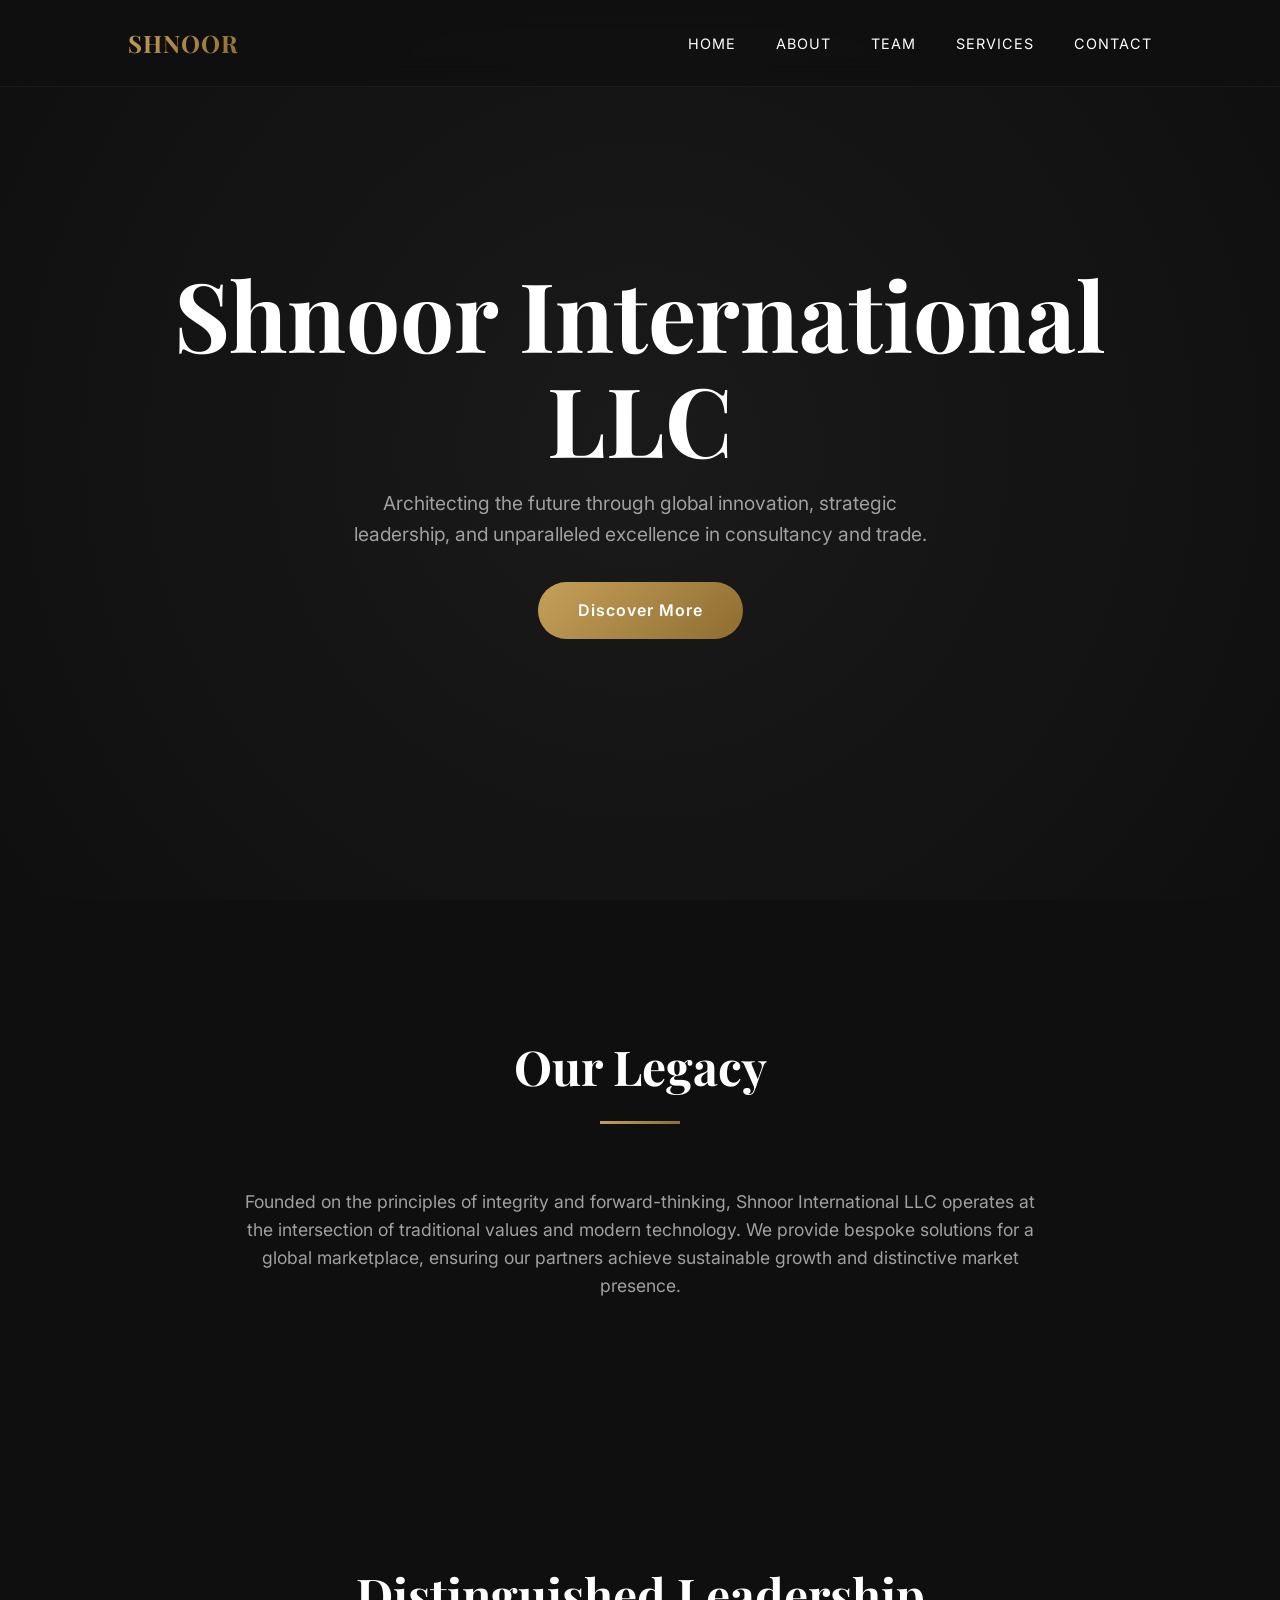
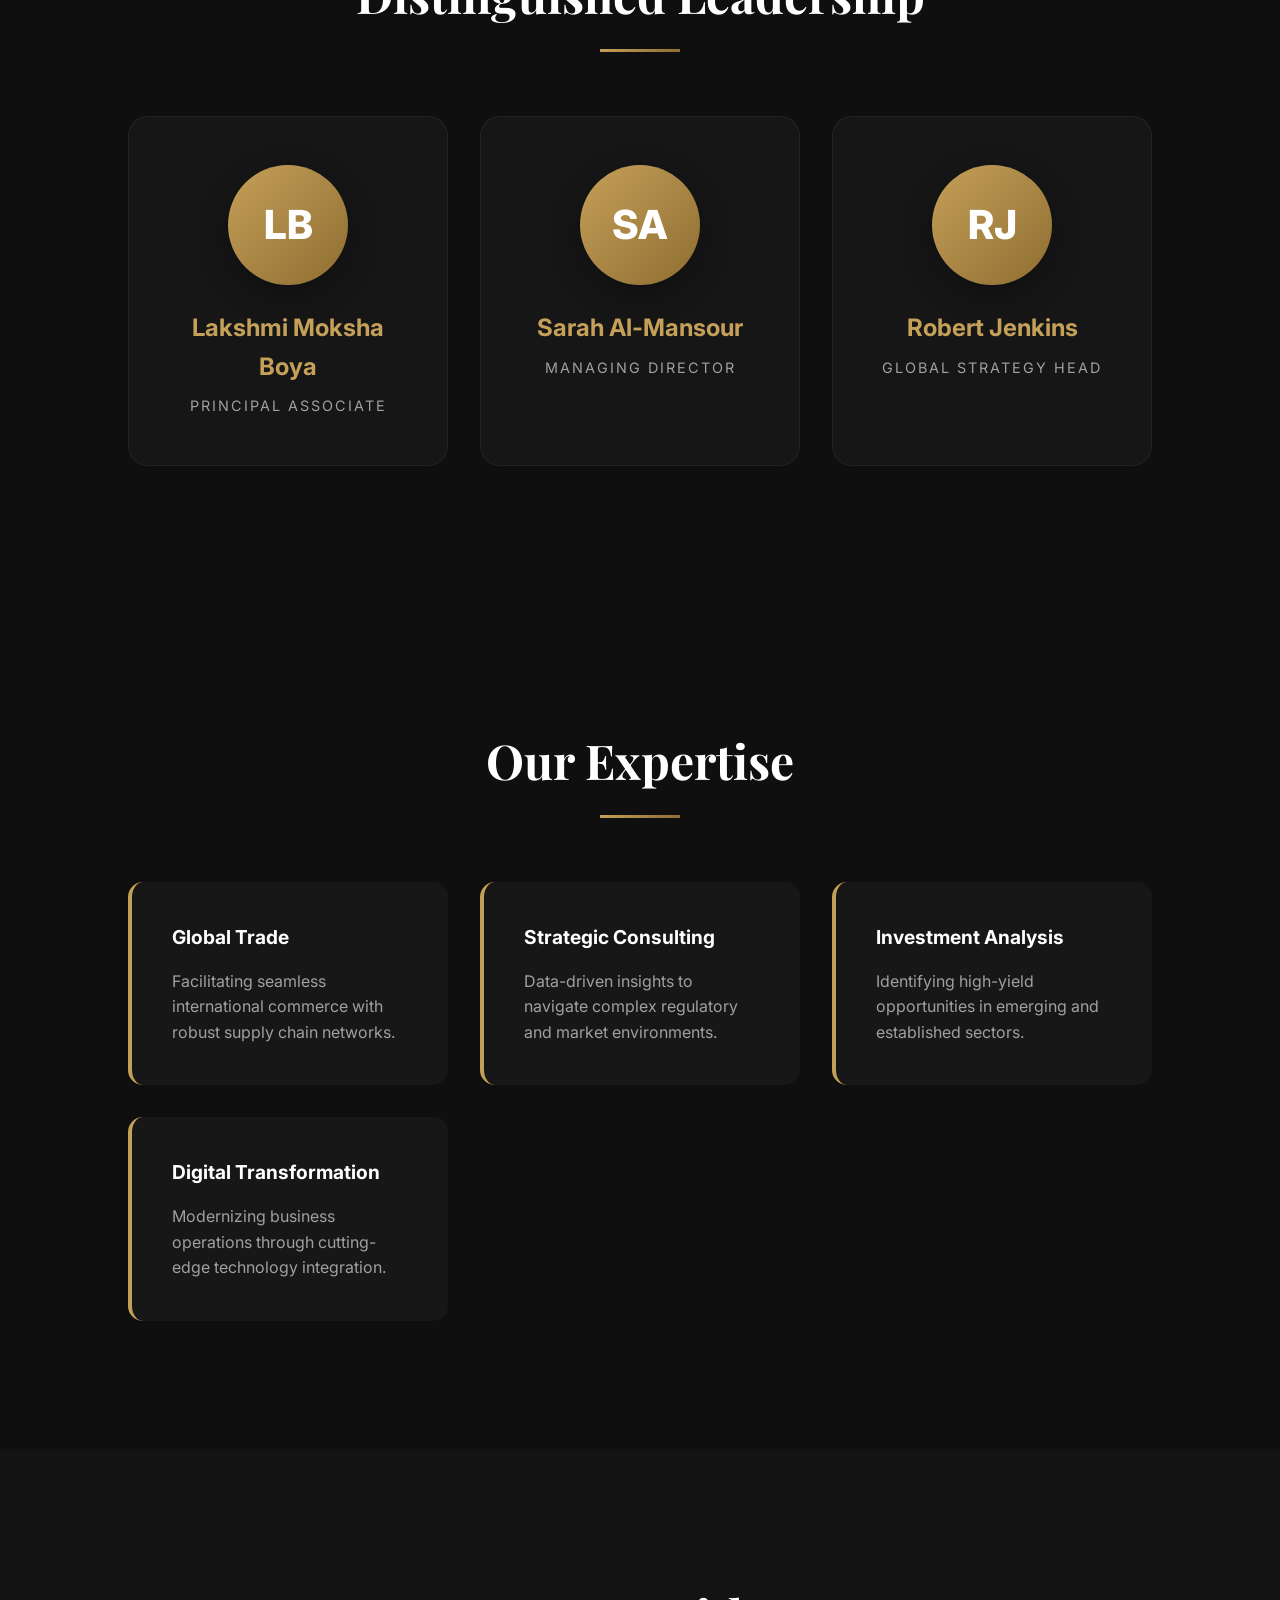
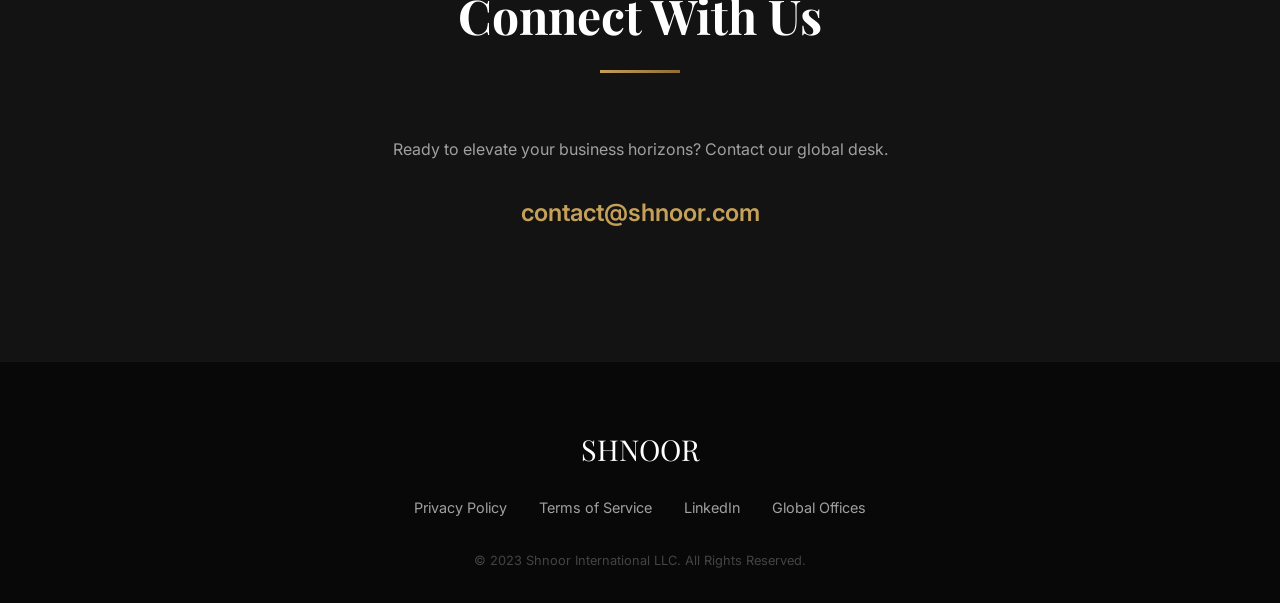
<file: deployed_apps/create.html>
<!DOCTYPE html>
<html lang="en">
<head>
    <meta charset="UTF-8">
    <meta name="viewport" content="width=device-width, initial-scale=1.0">
    <title>Shnoor International LLC | Excellence in Global Solutions</title>
    <link rel="preconnect" href="https://fonts.googleapis.com">
    <link rel="preconnect" href="https://fonts.gstatic.com" crossorigin>
    <link href="https://fonts.googleapis.com/css2?family=Inter:wght@300;400;600;800&family=Playfair+Display:wght@700&display=swap" rel="stylesheet">
    <style>
        :root {
            --primary: #c5a059;
            --secondary: #1a1a1a;
            --accent: #ffffff;
            --bg-dark: #0f0f0f;
            --text-muted: #a0a0a0;
            --glass: rgba(255, 255, 255, 0.03);
            --gradient: linear-gradient(135deg, #c5a059 0%, #8e6d31 100%);
        }

        * {
            margin: 0;
            padding: 0;
            box-sizing: border-box;
            font-family: 'Inter', sans-serif;
        }

        body {
            background-color: var(--bg-dark);
            color: var(--accent);
            line-height: 1.6;
            overflow-x: hidden;
        }

        /* Smooth Scroll */
        html {
            scroll-behavior: smooth;
        }

        /* Navigation */
        nav {
            position: fixed;
            top: 0;
            width: 100%;
            padding: 1.5rem 10%;
            display: flex;
            justify-content: space-between;
            align-items: center;
            z-index: 1000;
            background: rgba(15, 15, 15, 0.8);
            backdrop-filter: blur(15px);
            border-bottom: 1px solid rgba(255, 255, 255, 0.05);
        }

        .logo {
            font-family: 'Playfair Display', serif;
            font-size: 1.5rem;
            font-weight: 700;
            letter-spacing: 1px;
            background: var(--gradient);
            -webkit-background-clip: text;
            -webkit-text-fill-color: transparent;
        }

        .nav-links {
            display: flex;
            gap: 2.5rem;
        }

        .nav-links a {
            text-decoration: none;
            color: var(--accent);
            font-size: 0.9rem;
            text-transform: uppercase;
            letter-spacing: 1px;
            font-weight: 400;
            transition: color 0.3s ease;
        }

        .nav-links a:hover {
            color: var(--primary);
        }

        /* Hero Section */
        .hero {
            height: 100vh;
            display: flex;
            flex-direction: column;
            justify-content: center;
            align-items: center;
            text-align: center;
            padding: 0 10%;
            background: radial-gradient(circle at center, #1a1a1a 0%, #0f0f0f 100%);
            position: relative;
        }

        .hero::before {
            content: '';
            position: absolute;
            top: 0;
            left: 0;
            width: 100%;
            height: 100%;
            background: url('https://images.unsplash.com/photo-1497366216548-37526070297c?auto=format&fit=crop&q=80') center/cover no-repeat;
            opacity: 0.1;
        }

        .hero h1 {
            font-family: 'Playfair Display', serif;
            font-size: clamp(3rem, 8vw, 6rem);
            margin-bottom: 1rem;
            line-height: 1.1;
            z-index: 1;
            animation: fadeInUp 1s ease forwards;
        }

        .hero p {
            font-size: 1.2rem;
            color: var(--text-muted);
            max-width: 600px;
            margin-bottom: 2rem;
            z-index: 1;
            animation: fadeInUp 1s ease 0.2s forwards;
            opacity: 0;
        }

        .cta-btn {
            padding: 1rem 2.5rem;
            background: var(--gradient);
            color: white;
            text-decoration: none;
            border-radius: 50px;
            font-weight: 600;
            letter-spacing: 1px;
            transition: transform 0.3s ease, box-shadow 0.3s ease;
            z-index: 1;
            animation: fadeInUp 1s ease 0.4s forwards;
            opacity: 0;
        }

        .cta-btn:hover {
            transform: translateY(-3px);
            box-shadow: 0 10px 20px rgba(197, 160, 89, 0.3);
        }

        /* Sections General */
        section {
            padding: 8rem 10%;
        }

        .section-title {
            text-align: center;
            margin-bottom: 4rem;
        }

        .section-title h2 {
            font-family: 'Playfair Display', serif;
            font-size: 3rem;
            margin-bottom: 1rem;
        }

        .section-title .underline {
            width: 80px;
            height: 3px;
            background: var(--gradient);
            margin: 0 auto;
        }

        /* Team Section */
        .team-grid {
            display: grid;
            grid-template-columns: repeat(auto-fit, minmax(300px, 1fr));
            gap: 2rem;
            justify-content: center;
        }

        .team-card {
            background: var(--glass);
            border: 1px solid rgba(255, 255, 255, 0.05);
            padding: 3rem 2rem;
            text-align: center;
            border-radius: 20px;
            transition: all 0.4s cubic-bezier(0.175, 0.885, 0.32, 1.275);
            position: relative;
            overflow: hidden;
        }

        .team-card::before {
            content: '';
            position: absolute;
            top: 0;
            left: 0;
            width: 100%;
            height: 100%;
            background: var(--gradient);
            opacity: 0;
            transition: 0.4s;
            z-index: -1;
        }

        .team-card:hover {
            transform: translateY(-10px);
            border-color: var(--primary);
        }

        .avatar-circle {
            width: 120px;
            height: 120px;
            border-radius: 50%;
            background: var(--gradient);
            margin: 0 auto 1.5rem;
            display: flex;
            align-items: center;
            justify-content: center;
            font-size: 2.5rem;
            font-weight: 800;
            color: #fff;
            box-shadow: 0 10px 30px rgba(0,0,0,0.3);
        }

        .team-card h3 {
            font-size: 1.5rem;
            margin-bottom: 0.5rem;
            color: var(--primary);
        }

        .team-card p {
            color: var(--text-muted);
            font-size: 0.9rem;
            text-transform: uppercase;
            letter-spacing: 2px;
        }

        /* Services Section */
        .services-grid {
            display: grid;
            grid-template-columns: repeat(auto-fit, minmax(250px, 1fr));
            gap: 2rem;
        }

        .service-item {
            padding: 2.5rem;
            background: var(--glass);
            border-radius: 15px;
            border-left: 4px solid var(--primary);
        }

        .service-item h4 {
            font-size: 1.2rem;
            margin-bottom: 1rem;
            color: var(--accent);
        }

        /* Footer */
        footer {
            padding: 4rem 10% 2rem;
            background: #080808;
            border-top: 1px solid rgba(255,255,255,0.05);
            text-align: center;
        }

        .footer-logo {
            font-family: 'Playfair Display', serif;
            font-size: 1.8rem;
            margin-bottom: 1.5rem;
            display: inline-block;
        }

        .footer-links {
            display: flex;
            justify-content: center;
            gap: 2rem;
            margin-bottom: 2rem;
        }

        .footer-links a {
            color: var(--text-muted);
            text-decoration: none;
            font-size: 0.9rem;
        }

        .copyright {
            color: #444;
            font-size: 0.8rem;
            margin-top: 2rem;
        }

        /* Animations */
        @keyframes fadeInUp {
            from {
                opacity: 0;
                transform: translateY(30px);
            }
            to {
                opacity: 1;
                transform: translateY(0);
            }
        }

        .reveal {
            opacity: 0;
            transform: translateY(30px);
            transition: all 0.8s ease-out;
        }

        .reveal.active {
            opacity: 1;
            transform: translateY(0);
        }

        /* Custom Scrollbar */
        ::-webkit-scrollbar {
            width: 8px;
        }
        ::-webkit-scrollbar-track {
            background: var(--bg-dark);
        }
        ::-webkit-scrollbar-thumb {
            background: var(--primary);
            border-radius: 10px;
        }

        @media (max-width: 768px) {
            .nav-links { display: none; }
            section { padding: 5rem 5%; }
            .hero h1 { font-size: 3.5rem; }
        }
    </style>
</head>
<body>

    <nav>
        <div class="logo">SHNOOR</div>
        <div class="nav-links">
            <a href="#home">Home</a>
            <a href="#about">About</a>
            <a href="#team">Team</a>
            <a href="#services">Services</a>
            <a href="#contact">Contact</a>
        </div>
    </nav>

    <section class="hero" id="home">
        <h1>Shnoor International LLC</h1>
        <p>Architecting the future through global innovation, strategic leadership, and unparalleled excellence in consultancy and trade.</p>
        <a href="#about" class="cta-btn">Discover More</a>
    </section>

    <section id="about" class="reveal">
        <div class="section-title">
            <h2>Our Legacy</h2>
            <div class="underline"></div>
        </div>
        <div style="max-width: 800px; margin: 0 auto; text-align: center; color: var(--text-muted); font-size: 1.1rem;">
            <p>Founded on the principles of integrity and forward-thinking, Shnoor International LLC operates at the intersection of traditional values and modern technology. We provide bespoke solutions for a global marketplace, ensuring our partners achieve sustainable growth and distinctive market presence.</p>
        </div>
    </section>

    <section id="team" class="reveal">
        <div class="section-title">
            <h2>Distinguished Leadership</h2>
            <div class="underline"></div>
        </div>
        <div class="team-grid">
            <!-- Specific Member Requested -->
            <div class="team-card">
                <div class="avatar-circle">LB</div>
                <h3>Lakshmi Moksha Boya</h3>
                <p>Principal Associate</p>
            </div>
            
            <div class="team-card">
                <div class="avatar-circle">SA</div>
                <h3>Sarah Al-Mansour</h3>
                <p>Managing Director</p>
            </div>

            <div class="team-card">
                <div class="avatar-circle">RJ</div>
                <h3>Robert Jenkins</h3>
                <p>Global Strategy Head</p>
            </div>
        </div>
    </section>

    <section id="services" class="reveal">
        <div class="section-title">
            <h2>Our Expertise</h2>
            <div class="underline"></div>
        </div>
        <div class="services-grid">
            <div class="service-item">
                <h4>Global Trade</h4>
                <p style="color: var(--text-muted);">Facilitating seamless international commerce with robust supply chain networks.</p>
            </div>
            <div class="service-item">
                <h4>Strategic Consulting</h4>
                <p style="color: var(--text-muted);">Data-driven insights to navigate complex regulatory and market environments.</p>
            </div>
            <div class="service-item">
                <h4>Investment Analysis</h4>
                <p style="color: var(--text-muted);">Identifying high-yield opportunities in emerging and established sectors.</p>
            </div>
            <div class="service-item">
                <h4>Digital Transformation</h4>
                <p style="color: var(--text-muted);">Modernizing business operations through cutting-edge technology integration.</p>
            </div>
        </div>
    </section>

    <section id="contact" class="reveal" style="text-align: center; background: #131313;">
        <div class="section-title">
            <h2>Connect With Us</h2>
            <div class="underline"></div>
        </div>
        <p style="margin-bottom: 2rem; color: var(--text-muted);">Ready to elevate your business horizons? Contact our global desk.</p>
        <a href="mailto:contact@shnoor.com" style="color: var(--primary); font-size: 1.5rem; text-decoration: none; font-weight: 600;">contact@shnoor.com</a>
    </section>

    <footer>
        <div class="footer-logo">SHNOOR</div>
        <div class="footer-links">
            <a href="#">Privacy Policy</a>
            <a href="#">Terms of Service</a>
            <a href="#">LinkedIn</a>
            <a href="#">Global Offices</a>
        </div>
        <div class="copyright">
            &copy; 2023 Shnoor International LLC. All Rights Reserved.
        </div>
    </footer>

    <script>
        // Reveal animation on scroll
        function reveal() {
            var reveals = document.querySelectorAll(".reveal");
            for (var i = 0; i < reveals.length; i++) {
                var windowHeight = window.innerHeight;
                var elementTop = reveals[i].getBoundingClientRect().top;
                var elementVisible = 150;
                if (elementTop < windowHeight - elementVisible) {
                    reveals[i].classList.add("active");
                }
            }
        }

        window.addEventListener("scroll", reveal);

        // Initial check
        reveal();

        // Navbar scroll effect
        window.onscroll = function() {
            var nav = document.querySelector('nav');
            if (window.pageYOffset > 50) {
                nav.style.padding = '1rem 10%';
                nav.style.background = 'rgba(10, 10, 10, 0.95)';
            } else {
                nav.style.padding = '1.5rem 10%';
                nav.style.background = 'rgba(15, 15, 15, 0.8)';
            }
        };
    </script>
</body>
</html>
</file>
